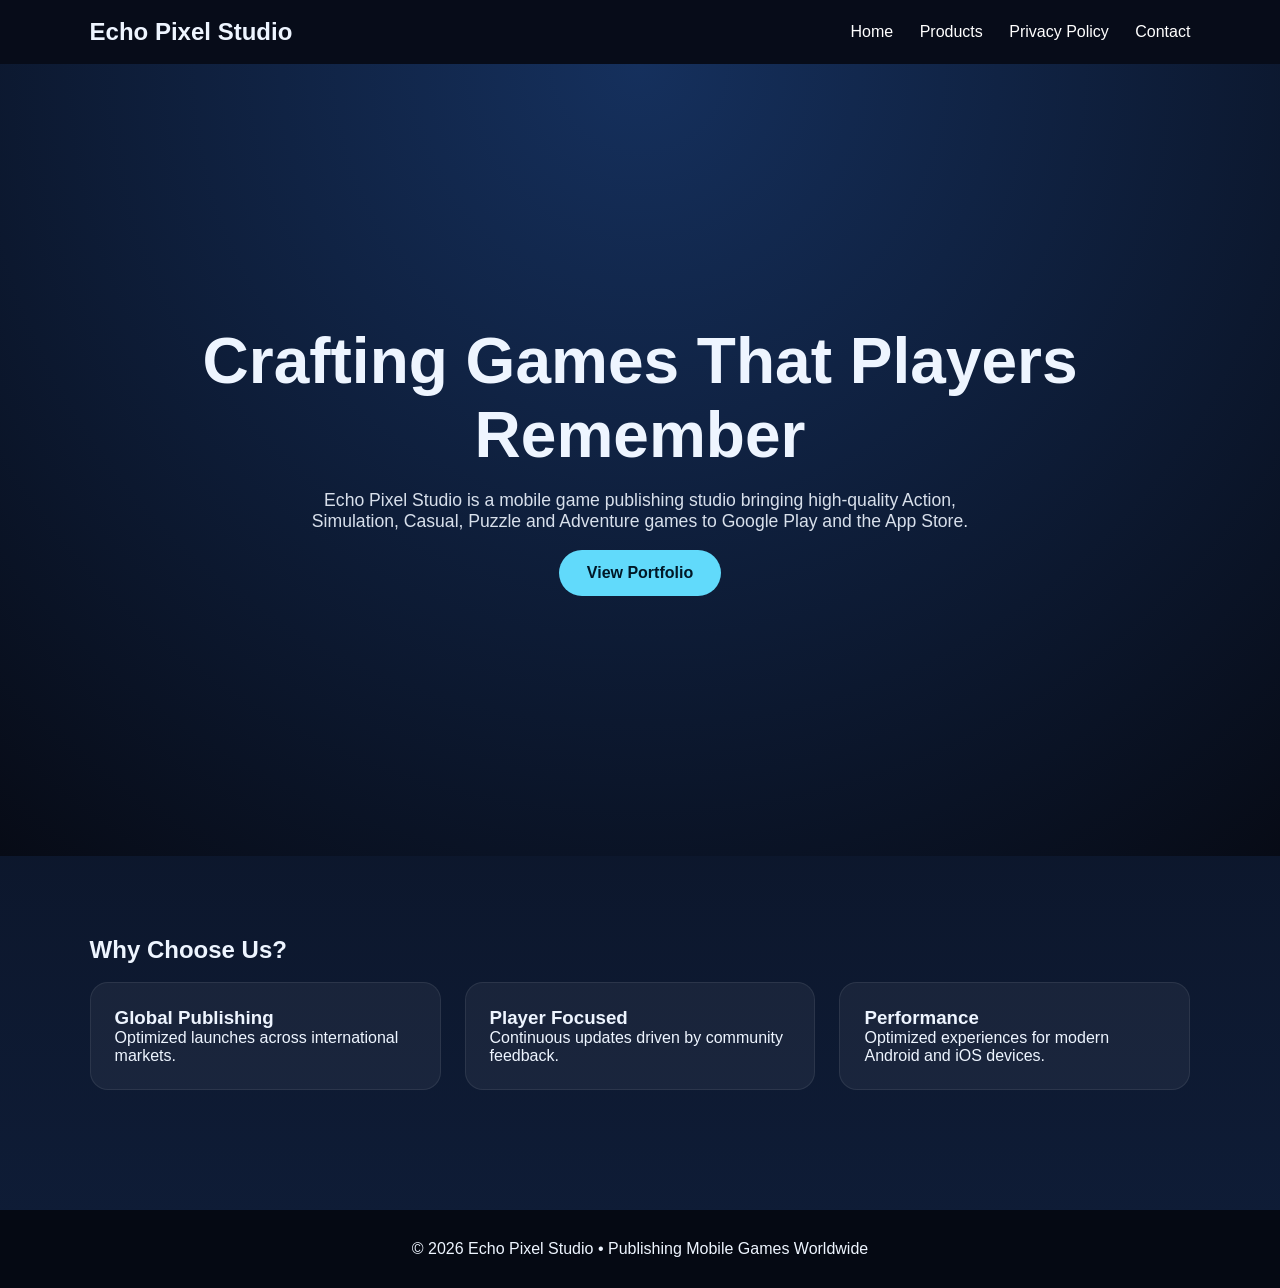
<file: index.html>
<!doctype html><html><head><meta charset='utf-8'><meta name='viewport' content='width=device-width,initial-scale=1'>
<title>Echo Pixel Studio</title><link rel='stylesheet' href='assets/style.css'></head><body><header><div class='logo'>Echo Pixel Studio</div><nav>
<a href='index.html'>Home</a>
<a href='products.html'>Products</a>
<a href='privacy.html'>Privacy Policy</a>
<a href='contact.html'>Contact</a>
</nav></header>
<div class='hero'>
<div><h1>Crafting Games That Players Remember</h1>
<p>Echo Pixel Studio is a mobile game publishing studio bringing high-quality Action, Simulation, Casual, Puzzle and Adventure games to Google Play and the App Store.</p>
<a class='btn' href='products.html'>View Portfolio</a></div></div>
<section><h2>Why Choose Us?</h2><br><div class='grid'>
<div class='card'><h3>Global Publishing</h3><p>Optimized launches across international markets.</p></div>
<div class='card'><h3>Player Focused</h3><p>Continuous updates driven by community feedback.</p></div>
<div class='card'><h3>Performance</h3><p>Optimized experiences for modern Android and iOS devices.</p></div>
</div></section>
<footer>© 2026 Echo Pixel Studio • Publishing Mobile Games Worldwide</footer></body></html>
</file>
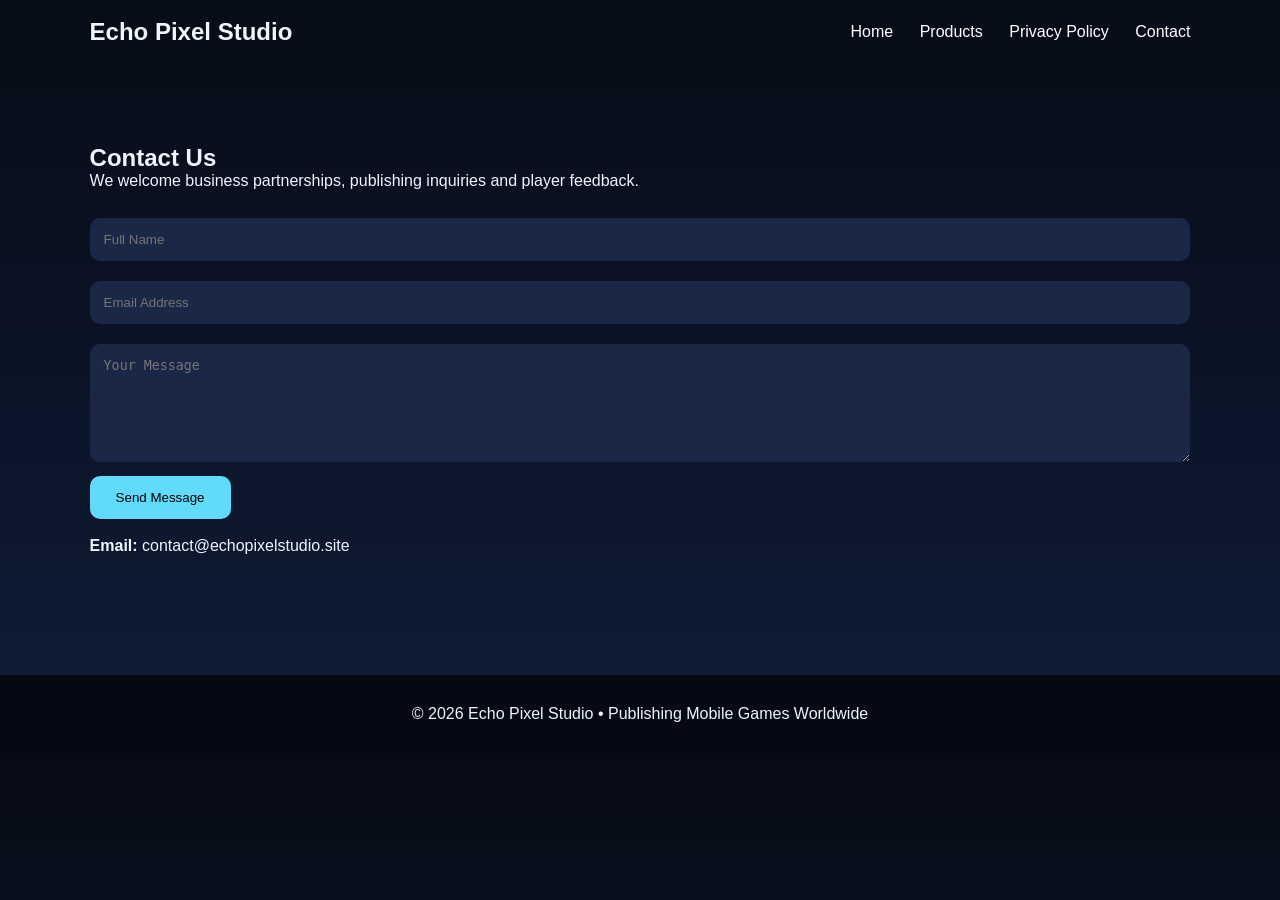
<file: contact.html>
<!doctype html><html><head><meta charset='utf-8'><meta name='viewport' content='width=device-width,initial-scale=1'>
<title>Echo Pixel Studio</title><link rel='stylesheet' href='assets/style.css'></head><body><header><div class='logo'>Echo Pixel Studio</div><nav>
<a href='index.html'>Home</a>
<a href='products.html'>Products</a>
<a href='privacy.html'>Privacy Policy</a>
<a href='contact.html'>Contact</a>
</nav></header>
<section><h1>Contact Us</h1>
<p>We welcome business partnerships, publishing inquiries and player feedback.</p><br>
<form><input placeholder='Full Name'><input placeholder='Email Address'><textarea rows='6' placeholder='Your Message'></textarea><button>Send Message</button></form>
<br><p><strong>Email:</strong> contact@echopixelstudio.site</p>
</section>
<footer>© 2026 Echo Pixel Studio • Publishing Mobile Games Worldwide</footer></body></html>
</file>
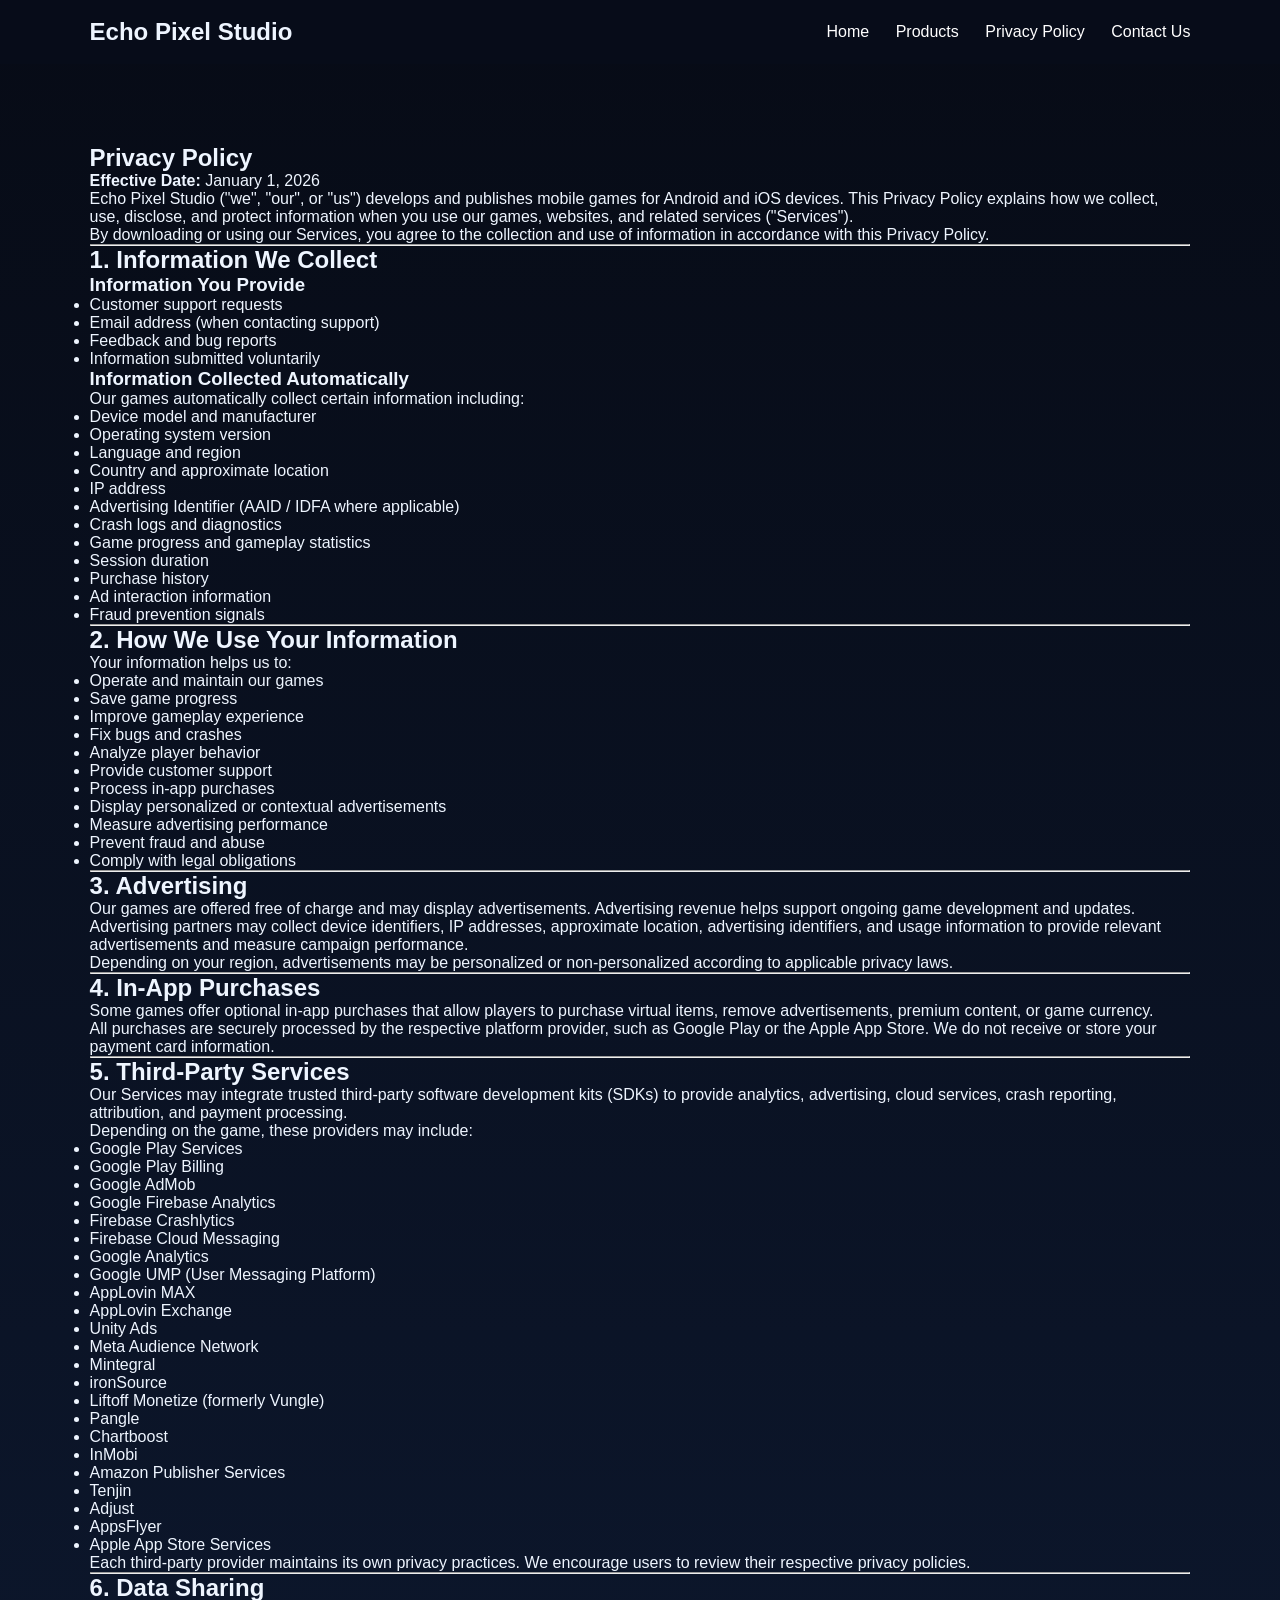
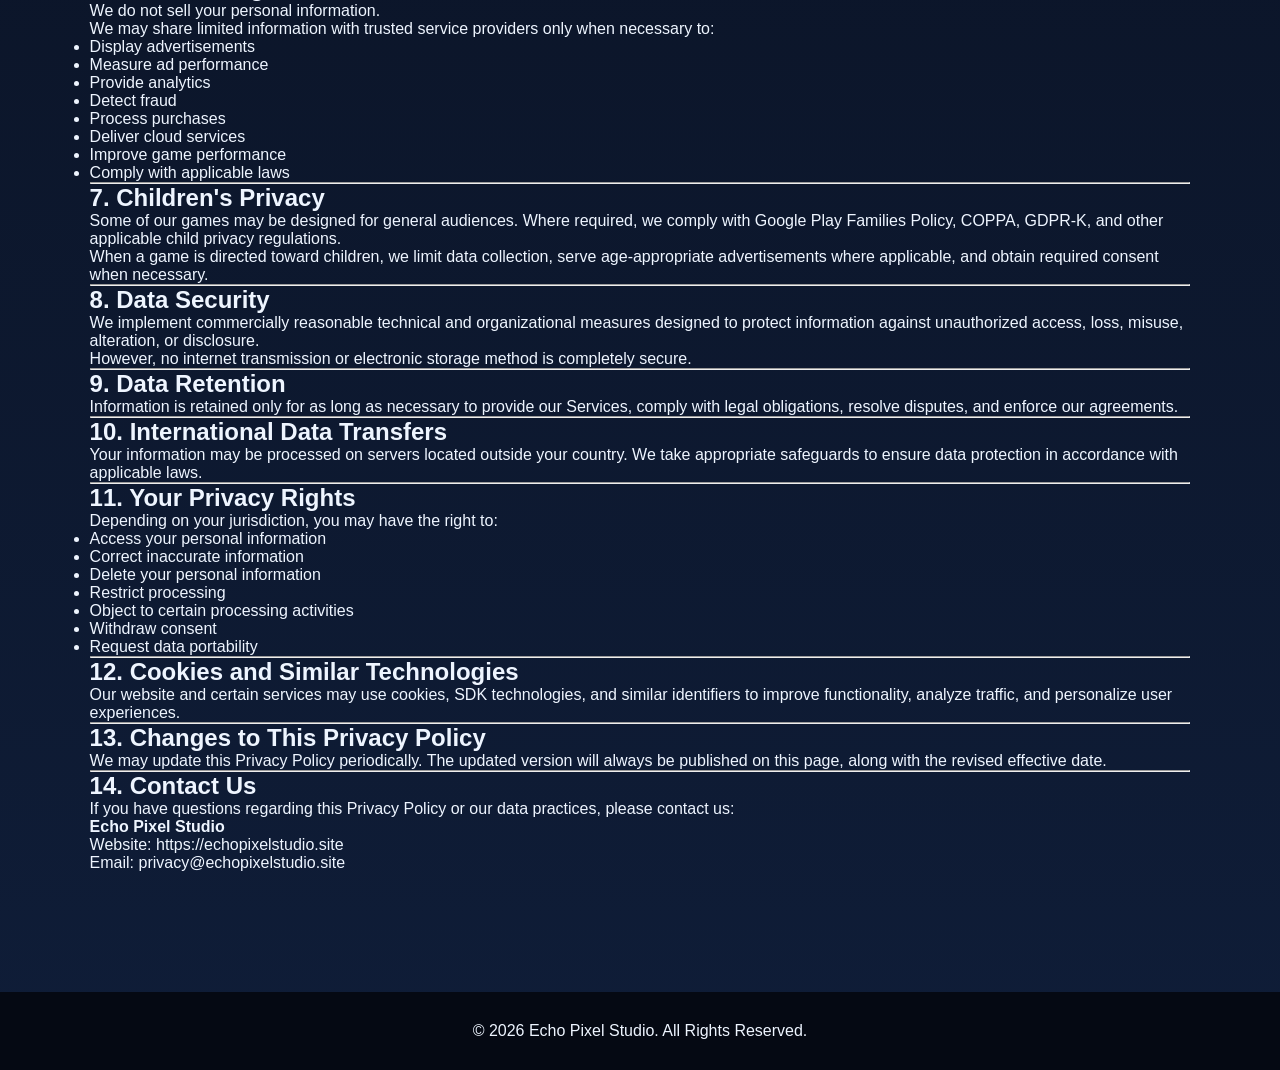
<file: privacy.html>
<!DOCTYPE html>
<html lang="en">
<head>
<meta charset="UTF-8">
<meta name="viewport" content="width=device-width, initial-scale=1.0">
<title>Privacy Policy | Echo Pixel Studio</title>
<link rel="stylesheet" href="assets/style.css">
</head>

<body>

<header>
<div class="logo">Echo Pixel Studio</div>
<nav>
<a href="index.html">Home</a>
<a href="products.html">Products</a>
<a href="privacy.html">Privacy Policy</a>
<a href="contact.html">Contact Us</a>
</nav>
</header>

<section>

<h1>Privacy Policy</h1>

<p><strong>Effective Date:</strong> January 1, 2026</p>

<p>
Echo Pixel Studio ("we", "our", or "us") develops and publishes mobile games for Android and iOS devices.
This Privacy Policy explains how we collect, use, disclose, and protect information when you use our games,
websites, and related services ("Services").
</p>

<p>
By downloading or using our Services, you agree to the collection and use of information in accordance with this Privacy Policy.
</p>

<hr>

<h2>1. Information We Collect</h2>

<h3>Information You Provide</h3>

<ul>
<li>Customer support requests</li>
<li>Email address (when contacting support)</li>
<li>Feedback and bug reports</li>
<li>Information submitted voluntarily</li>
</ul>

<h3>Information Collected Automatically</h3>

<p>Our games automatically collect certain information including:</p>

<ul>
<li>Device model and manufacturer</li>
<li>Operating system version</li>
<li>Language and region</li>
<li>Country and approximate location</li>
<li>IP address</li>
<li>Advertising Identifier (AAID / IDFA where applicable)</li>
<li>Crash logs and diagnostics</li>
<li>Game progress and gameplay statistics</li>
<li>Session duration</li>
<li>Purchase history</li>
<li>Ad interaction information</li>
<li>Fraud prevention signals</li>
</ul>

<hr>

<h2>2. How We Use Your Information</h2>

<p>Your information helps us to:</p>

<ul>
<li>Operate and maintain our games</li>
<li>Save game progress</li>
<li>Improve gameplay experience</li>
<li>Fix bugs and crashes</li>
<li>Analyze player behavior</li>
<li>Provide customer support</li>
<li>Process in-app purchases</li>
<li>Display personalized or contextual advertisements</li>
<li>Measure advertising performance</li>
<li>Prevent fraud and abuse</li>
<li>Comply with legal obligations</li>
</ul>

<hr>

<h2>3. Advertising</h2>

<p>
Our games are offered free of charge and may display advertisements.
Advertising revenue helps support ongoing game development and updates.
</p>

<p>
Advertising partners may collect device identifiers, IP addresses,
approximate location, advertising identifiers, and usage information
to provide relevant advertisements and measure campaign performance.
</p>

<p>
Depending on your region, advertisements may be personalized or non-personalized
according to applicable privacy laws.
</p>

<hr>

<h2>4. In-App Purchases</h2>

<p>
Some games offer optional in-app purchases that allow players to purchase
virtual items, remove advertisements, premium content, or game currency.
</p>

<p>
All purchases are securely processed by the respective platform provider,
such as Google Play or the Apple App Store.
We do not receive or store your payment card information.
</p>

<hr>

<h2>5. Third-Party Services</h2>

<p>
Our Services may integrate trusted third-party software development kits (SDKs)
to provide analytics, advertising, cloud services, crash reporting,
attribution, and payment processing.
</p>

<p>Depending on the game, these providers may include:</p>

<ul>
<li>Google Play Services</li>
<li>Google Play Billing</li>
<li>Google AdMob</li>
<li>Google Firebase Analytics</li>
<li>Firebase Crashlytics</li>
<li>Firebase Cloud Messaging</li>
<li>Google Analytics</li>
<li>Google UMP (User Messaging Platform)</li>
<li>AppLovin MAX</li>
<li>AppLovin Exchange</li>
<li>Unity Ads</li>
<li>Meta Audience Network</li>
<li>Mintegral</li>
<li>ironSource</li>
<li>Liftoff Monetize (formerly Vungle)</li>
<li>Pangle</li>
<li>Chartboost</li>
<li>InMobi</li>
<li>Amazon Publisher Services</li>
<li>Tenjin</li>
<li>Adjust</li>
<li>AppsFlyer</li>
<li>Apple App Store Services</li>
</ul>

<p>
Each third-party provider maintains its own privacy practices.
We encourage users to review their respective privacy policies.
</p>

<hr>

<h2>6. Data Sharing</h2>

<p>
We do not sell your personal information.
</p>

<p>
We may share limited information with trusted service providers only when necessary to:
</p>

<ul>
<li>Display advertisements</li>
<li>Measure ad performance</li>
<li>Provide analytics</li>
<li>Detect fraud</li>
<li>Process purchases</li>
<li>Deliver cloud services</li>
<li>Improve game performance</li>
<li>Comply with applicable laws</li>
</ul>

<hr>

<h2>7. Children's Privacy</h2>

<p>
Some of our games may be designed for general audiences.
Where required, we comply with Google Play Families Policy,
COPPA, GDPR-K, and other applicable child privacy regulations.
</p>

<p>
When a game is directed toward children, we limit data collection,
serve age-appropriate advertisements where applicable,
and obtain required consent when necessary.
</p>

<hr>

<h2>8. Data Security</h2>

<p>
We implement commercially reasonable technical and organizational
measures designed to protect information against unauthorized access,
loss, misuse, alteration, or disclosure.
</p>

<p>
However, no internet transmission or electronic storage method
is completely secure.
</p>

<hr>

<h2>9. Data Retention</h2>

<p>
Information is retained only for as long as necessary
to provide our Services,
comply with legal obligations,
resolve disputes,
and enforce our agreements.
</p>

<hr>

<h2>10. International Data Transfers</h2>

<p>
Your information may be processed on servers located outside your country.
We take appropriate safeguards to ensure data protection in accordance with applicable laws.
</p>

<hr>

<h2>11. Your Privacy Rights</h2>

<p>
Depending on your jurisdiction, you may have the right to:
</p>

<ul>
<li>Access your personal information</li>
<li>Correct inaccurate information</li>
<li>Delete your personal information</li>
<li>Restrict processing</li>
<li>Object to certain processing activities</li>
<li>Withdraw consent</li>
<li>Request data portability</li>
</ul>

<hr>

<h2>12. Cookies and Similar Technologies</h2>

<p>
Our website and certain services may use cookies,
SDK technologies,
and similar identifiers
to improve functionality,
analyze traffic,
and personalize user experiences.
</p>

<hr>

<h2>13. Changes to This Privacy Policy</h2>

<p>
We may update this Privacy Policy periodically.
The updated version will always be published on this page,
along with the revised effective date.
</p>

<hr>

<h2>14. Contact Us</h2>

<p>
If you have questions regarding this Privacy Policy or our data practices,
please contact us:
</p>

<p>

<strong>Echo Pixel Studio</strong><br>
Website: https://echopixelstudio.site<br>
Email: privacy@echopixelstudio.site

</p>

</section>

<footer>
© 2026 Echo Pixel Studio. All Rights Reserved.
</footer>

</body>
</html>
</file>
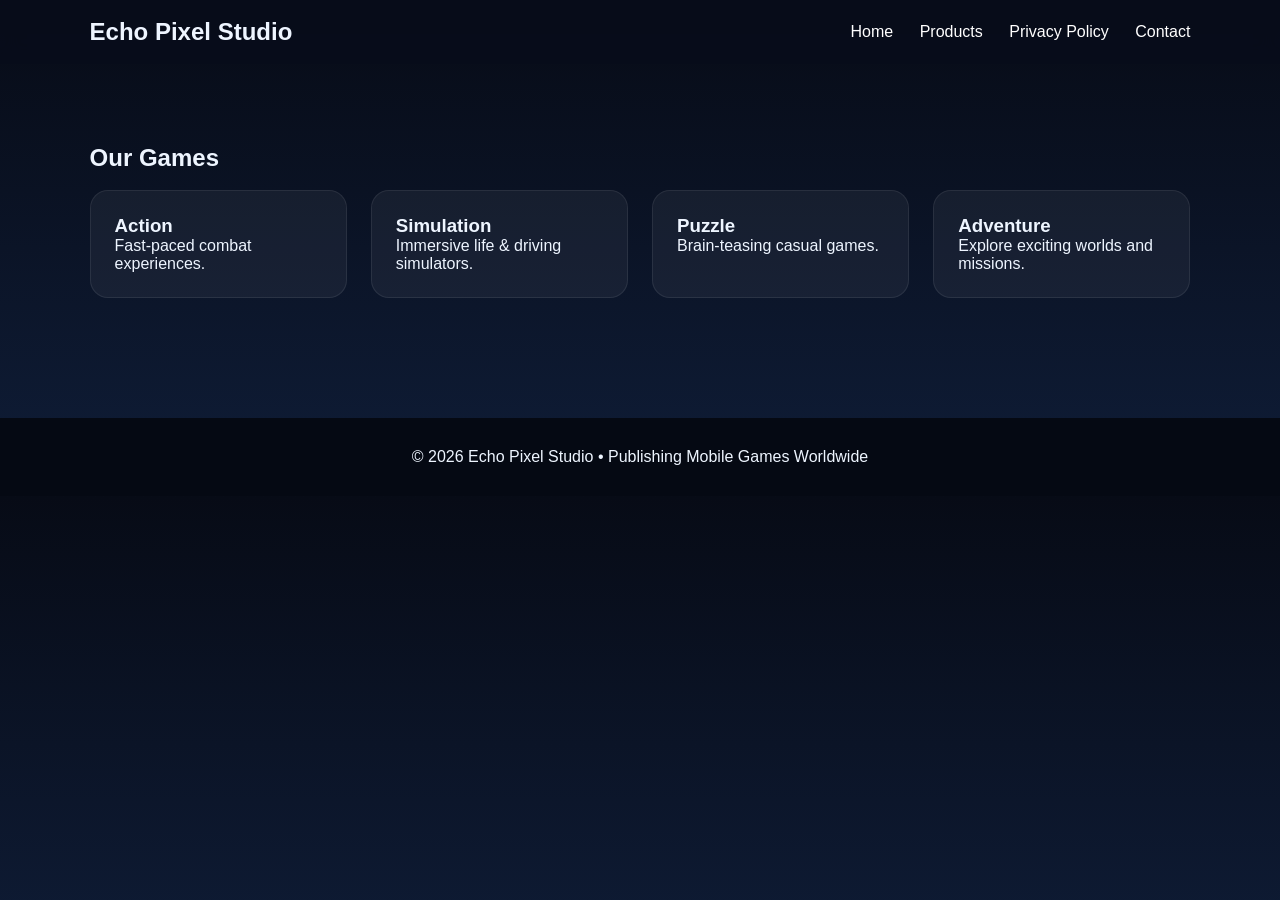
<file: products.html>
<!doctype html><html><head><meta charset='utf-8'><meta name='viewport' content='width=device-width,initial-scale=1'>
<title>Echo Pixel Studio</title><link rel='stylesheet' href='assets/style.css'></head><body><header><div class='logo'>Echo Pixel Studio</div><nav>
<a href='index.html'>Home</a>
<a href='products.html'>Products</a>
<a href='privacy.html'>Privacy Policy</a>
<a href='contact.html'>Contact</a>
</nav></header>
<section><h1>Our Games</h1><br><div class='grid'>
<div class='card'><h3>Action</h3><p>Fast-paced combat experiences.</p></div>
<div class='card'><h3>Simulation</h3><p>Immersive life & driving simulators.</p></div>
<div class='card'><h3>Puzzle</h3><p>Brain-teasing casual games.</p></div>
<div class='card'><h3>Adventure</h3><p>Explore exciting worlds and missions.</p></div>
</div></section>
<footer>© 2026 Echo Pixel Studio • Publishing Mobile Games Worldwide</footer></body></html>
</file>
<file: assets/style.css>
:root{--bg:#070b16;--card:#101a31;--accent:#61dafb;--text:#eef5ff}
*{margin:0;padding:0;box-sizing:border-box;scroll-behavior:smooth}
body{font-family:Segoe UI,Arial,sans-serif;background:linear-gradient(180deg,#070b16,#0f1d38);color:var(--text)}
header{position:sticky;top:0;z-index:10;display:flex;justify-content:space-between;align-items:center;padding:18px 7%;background:rgba(8,13,27,.8);backdrop-filter:blur(10px)}
.logo{font-size:1.5rem;font-weight:700}
nav a{color:#fff;text-decoration:none;margin-left:22px;position:relative}
nav a:after{content:"";position:absolute;left:0;bottom:-4px;width:0;height:2px;background:var(--accent);transition:.3s}
nav a:hover:after{width:100%}
.hero{min-height:88vh;display:grid;place-items:center;text-align:center;padding:2rem;background:radial-gradient(circle at top,#15305d,#070b16)}
.hero h1{font-size:4rem;animation:fade 1s}
.hero p{max-width:720px;margin:18px auto;font-size:1.1rem;opacity:.9}
.btn{display:inline-block;padding:14px 28px;background:var(--accent);color:#001827;text-decoration:none;border-radius:30px;font-weight:bold;transition:.3s}
.btn:hover{transform:translateY(-3px) scale(1.03)}
section{padding:80px 7%}
.grid{display:grid;grid-template-columns:repeat(auto-fit,minmax(250px,1fr));gap:24px}
.card{background:rgba(255,255,255,.05);padding:24px;border:1px solid rgba(255,255,255,.08);border-radius:18px;transition:.35s}
.card:hover{transform:translateY(-8px);box-shadow:0 10px 30px rgba(97,218,251,.15)}
footer{text-align:center;padding:30px;background:#050913;margin-top:40px}
form input,textarea{width:100%;padding:14px;margin:10px 0;border:none;border-radius:10px;background:#1a2747;color:#fff}
button{padding:14px 26px;border:none;border-radius:10px;background:var(--accent);cursor:pointer}
@keyframes fade{from{opacity:0;transform:translateY(20px)}to{opacity:1;transform:none}}
</file>
